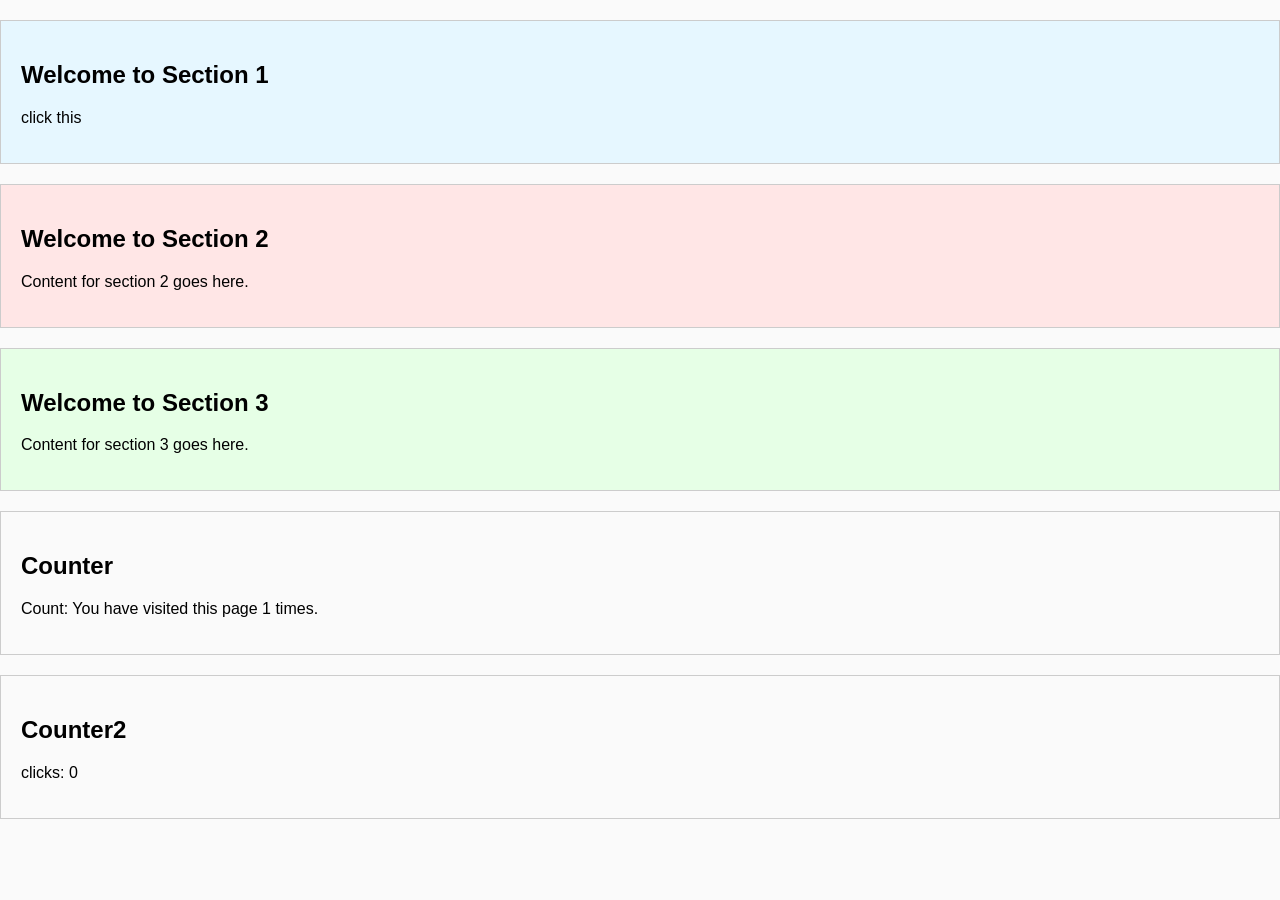
<file: public/index.html>
<!DOCTYPE html>
<html lang="en">
<head>
    <meta charset="UTF-8">
    <meta name="viewport" content="width=device-width, initial-scale=1.0">
    <link rel="stylesheet" href="style.css">
    <title>Canvas Game</title>
</head>
<body>
    <section id="section1" class="page-section">
        <h1>Welcome to Section 1</h1>
        <p>click this</p>
    </section>
    <section id="section2" class="page-section">
        <h1>Welcome to Section 2</h1>
        <p>Content for section 2 goes here.</p>
    </section>
    
    <section id="section3" class="page-section">
        <h1>Welcome to Section 3</h1>
        <p>Content for section 3 goes here.</p>
    </section>

    <section id="counter" class="page-section">
        <h1>Counter</h1>
        <p>Count: <span id="count">0</span></p>
    </section>

    <section id="counter2" class="page-section">
        <h1>Counter2</h1>
        <p>clicks: <span id="count2">0</span></p>
    </section>
    <script src="scripts/main.js"></script>
</body>
</html>
</file>
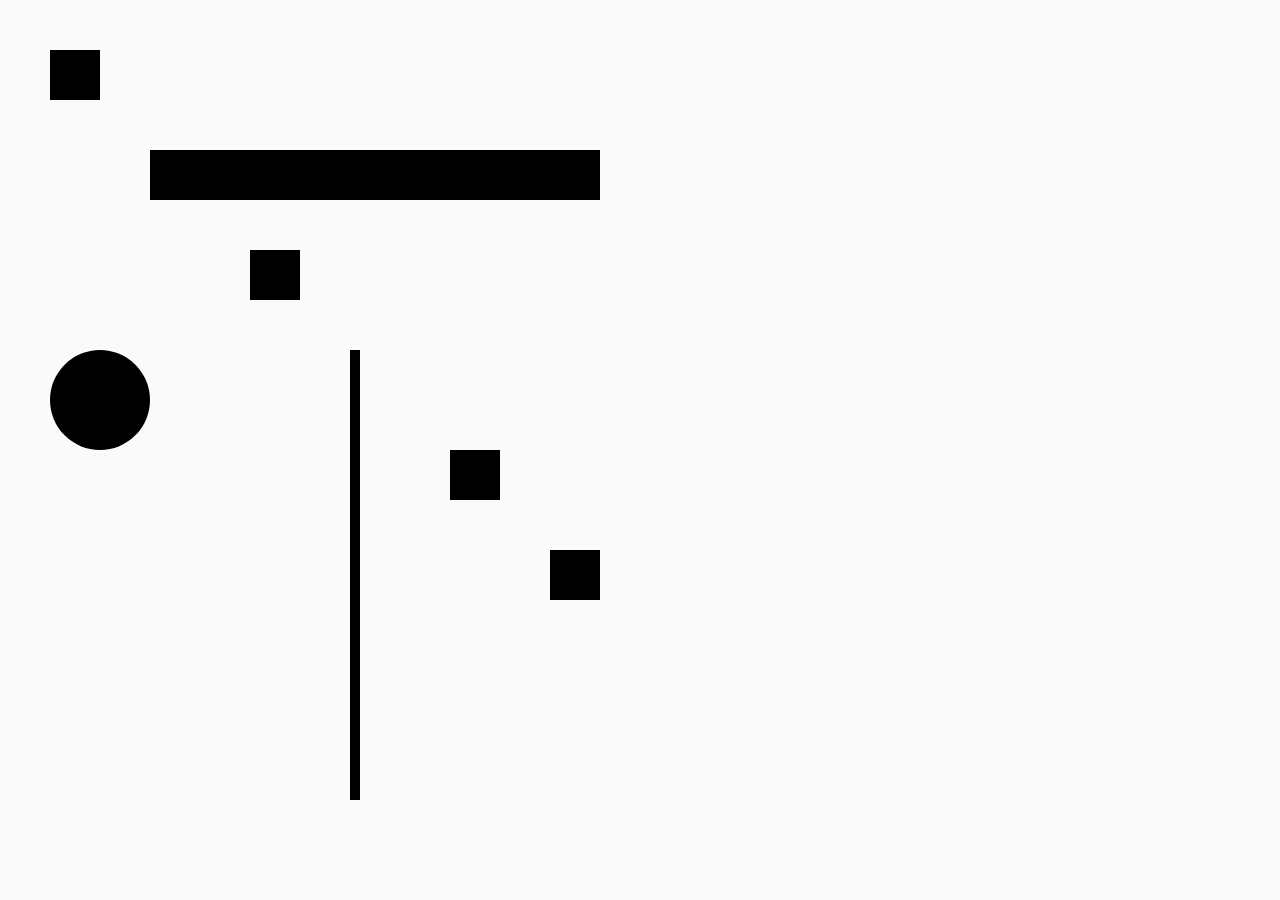
<file: public/game.html>
<!DOCTYPE html>
<html lang="en">
<head>
    <meta charset="UTF-8">
    <meta name="viewport" content="width=device-width, initial-scale=1.0">
    <link rel="stylesheet" href="style.css">
    <title>Canvas Game</title>
</head>
<body>
    <canvas id="gameCanvas" width="600" height="800"></canvas>
    
    <script src="scripts/game.js"></script>
</body>
</html>
</file>
<file: public/style.css>
body {
    font-family: Arial, sans-serif;
    margin: 0;
    padding: 0;
    background-color: #fafafa;
}

.page-section {
    padding: 20px;
    margin: 20px 0;
    border: 1px solid #ccc;
}

#section1 {
    background-color: #e6f7ff;
}

#section2 {
    background-color: #ffe6e6;
}

#section3 {
    background-color: #e6ffe6;
}
</file>
